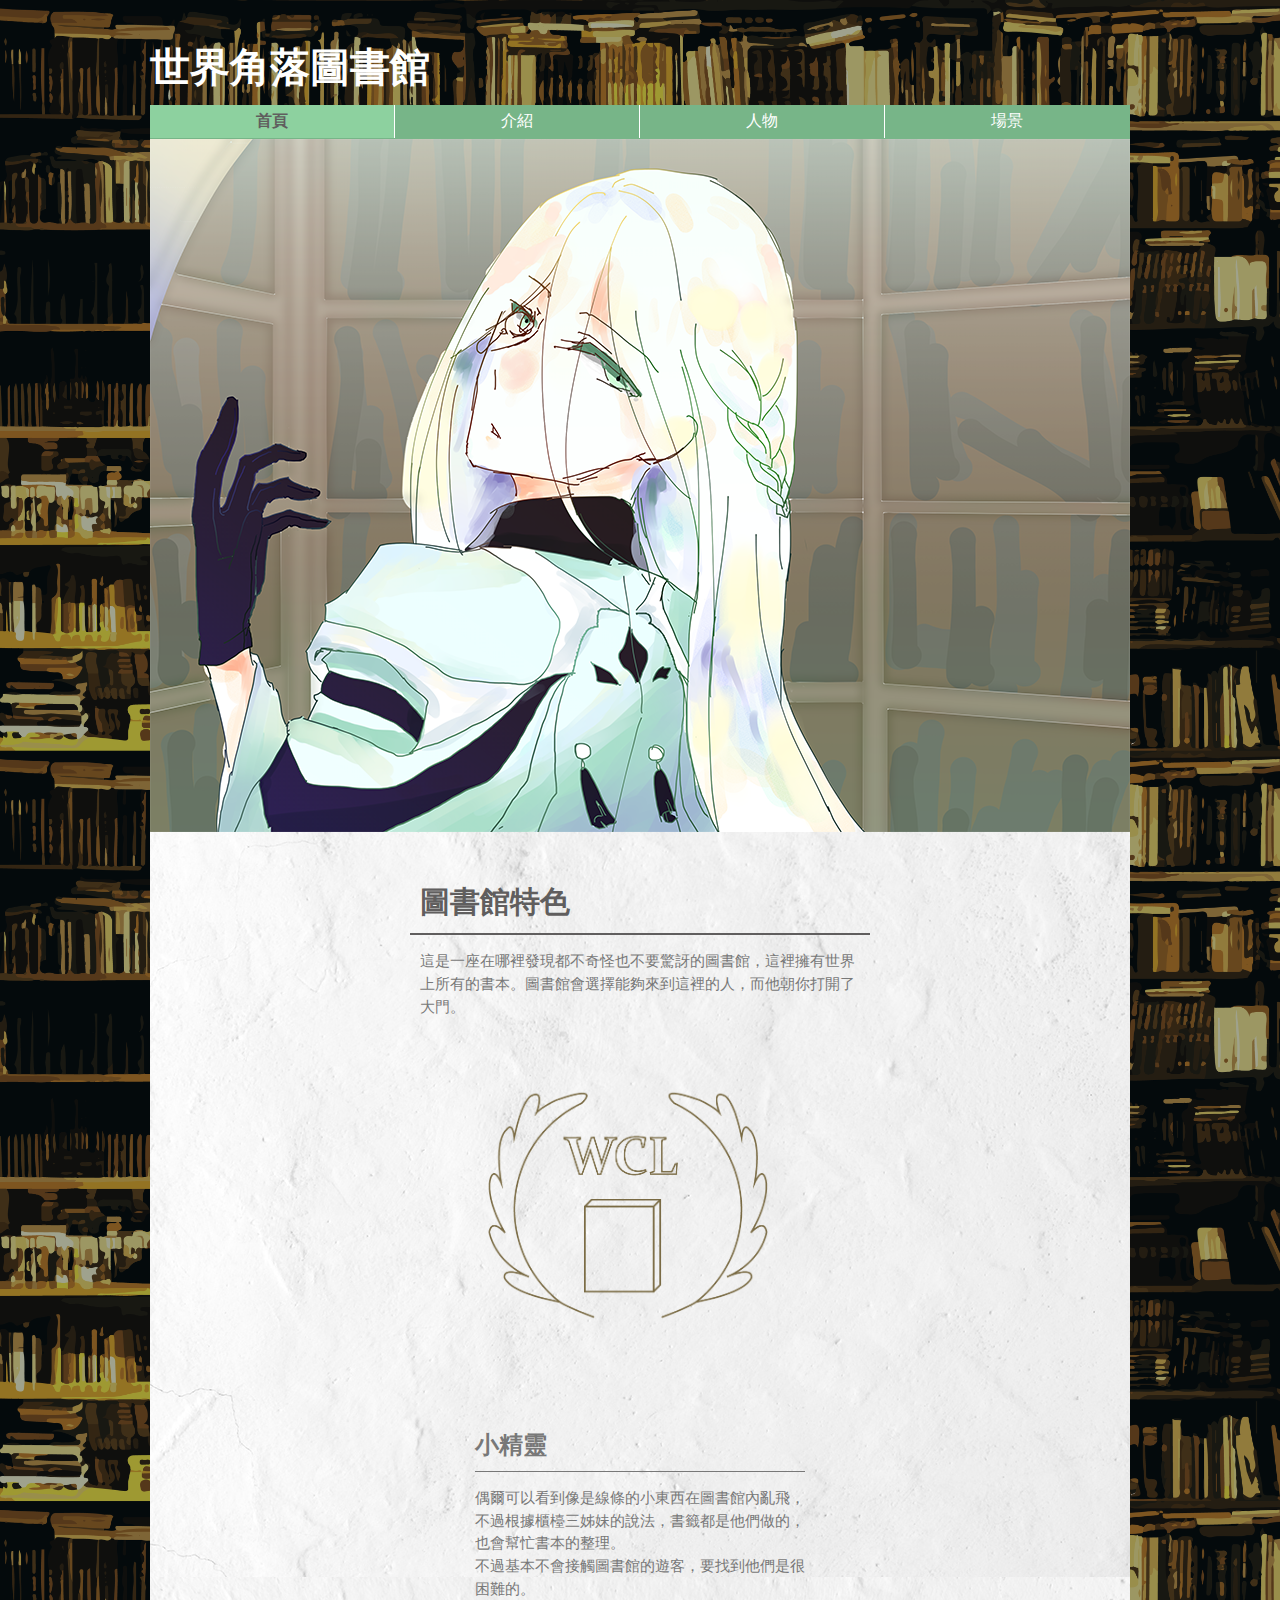
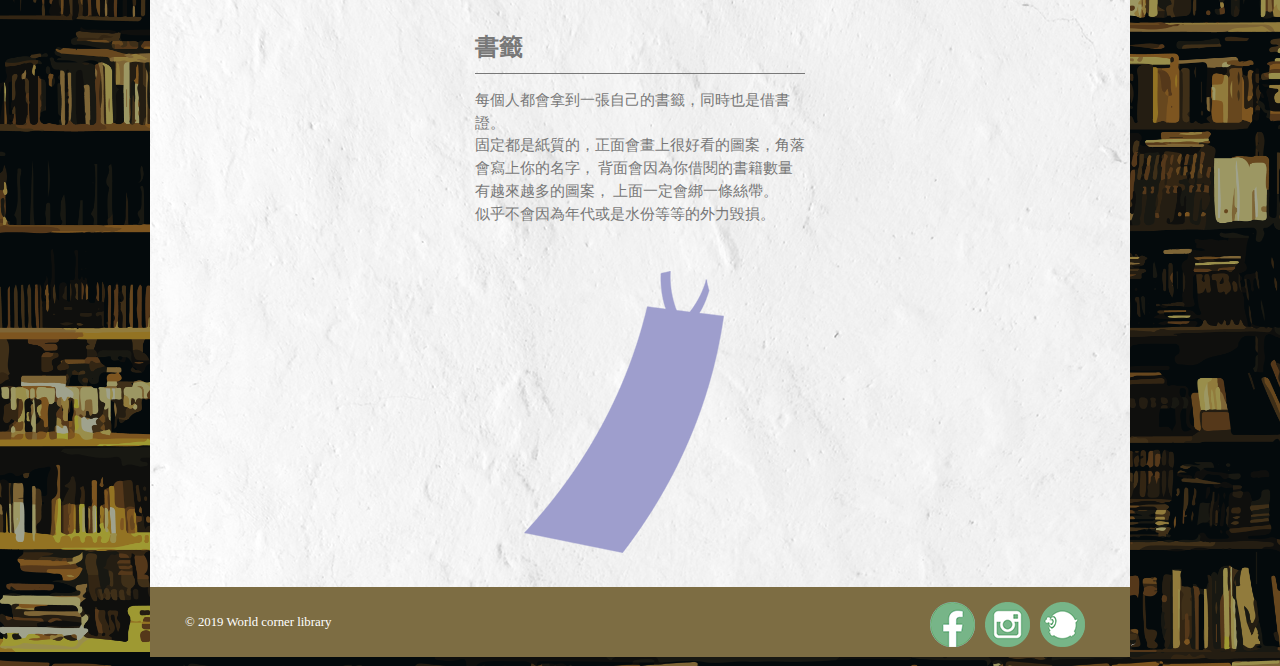
<file: index.html>
<!DOCTYPE html>
<html>  
    <link href="css/style.css" type="text/css" rel="stylesheet">
    <head>
        <meta charset="UTF-8">
        <title>首頁</title>
        <div class="header">世界角落圖書館</div>
    </head>
    <body>  
        <nav>
            <ul class="menu">
                <li class="active"><a href="index.html">首頁</a></li>
                <li><a href="introduction.html">介紹</a></li>
                <li><a href="character.html">人物</a></li>
                <li><a href="scenes.html">場景</a></li>
            </ul>
        </nav>
        <div class="bg2">
                <div id="slider">
                <figure>
                <img src="images/首頁1.png" alt>
                <img src="images/首頁1-2.png" alt>
                <img src="images/首頁1-3.png" alt>
                <img src="images/首頁1-2.png" alt>
                <img src="images/首頁1.png" alt>
                </figure>
                </div>
            <div class="story">
                <h2 class="title">圖書館特色</h2>
            </div>
                <hr style="width: 47%; height: 2px; border: none; background-color:#605E5E;">
            <div class="story">
                <p class="story_content">
                這是一座在哪裡發現都不奇怪也不要驚訝的圖書館，這裡擁有世界上所有的書本。
                ​圖書館會選擇能夠來到這裡的人，而他朝你打開了大門。</p>
                <img src="images/wcl_logo2-02.png" class="wcl_logo">
                <div class="sub_content">
                    <h2 class="subtitle">小精靈</h2>
                    <hr style="width: 100%; height: 1px; border: none; background-color:#787878">
                    <p class="sub_text">
                    偶爾可以看到像是線條的小東西在圖書館內亂飛，不過根據櫃檯三姊妹的說法，書籤都是他們做的，也會幫忙書本的整理。<br>
                    不過基本不會接觸圖書館的遊客，要找到他們是很困難的。                            
                    </p>
                </div>
                <div class="sub_content">
                    <h2 class="subtitle">書籤</h2>
                    <hr style="width: 100%; height: 1px; border: none; background-color:#787878">
                    <p class="sub_text">
                    每個人都會拿到一張自己的書籤，同時也是借書證。<br>
                    固定都是紙質的，正面會畫上很好看的圖案，角落會寫上你的名字，
                    背面會因為你借閱的書籍數量有越來越多的圖案，
                    上面一定會綁一條絲帶。<br>
                    似乎不會因為年代或是水份等等的外力毀損。
                    </p>
                    <img src="images/書籤.png" class="sub_image">
                </div> 
            </div>    
            <footer>
                <div class="footer">
                    <p class="footer_text">© 2019 World corner library</p>
                </div>
                <div class="logo">
                <a href="#"><img src="images/fb_logo.png" class="logo_position"></a>
                <a href="#"><img src="images/ig_logo.png" class="logo_position"></a>
                <a href="#"><img src="images/plurk_logo.png" class="logo_position"></a>
                </div>
            </footer>
        </div>
    </div>
    </body>

</html>
</file>
<file: css/style.css>
html{
    font-family: "微軟正黑體","Microsoft JhengHei" !important;
}
body{
    background-image: url("../images/bg.png");
    background-size: 100%;
    margin: 0px;
}

.header{
    color:white;
    font-weight: bold;
    font-size: 250%;
    width:980px;
    margin: 0px auto;
    margin-top: 40px;
    margin-bottom: 10px;
}

.bg2{
    width: 980px;
    background-image: url("../images/bg01.jpg");
    background-repeat: repeat-y;
    /*background-color: rgba(255,255,255,1);
    background-size: 80%;*/
    margin: 0 auto;
}
/*nav目錄*/
.menu{
    width:980px;
    height: 34px;
    list-style-type: none;
    background-color: #77B588;
    margin: 0 auto;
    padding:0;
}
li:hover{
    background-color: #8DD19F;
    color: white;
    font-weight: bold;
}
li a{
    display: block;
    color: #8DD19F;
    padding:6px;
    text-decoration: none;
    color: inherit;
}
li{
    width:244px;
    text-align:center;
    color: white;
    float: left;
    border-right:1px solid white;
}
li:last-child {
    border-right: none;
}
.active {
    background-color:#8DD19F;
    color: #605E5E;
    font-weight: bold;
}
/*內容*/
.story{
    width: 45%;
    margin: 0px auto;
}
.title{
    font-size: 185%;
    color: #605E5E;
    margin-top:50px;
    margin-bottom: 10px;
}
.story_content{
    font-size: 95%;
    color:#787878;
    line-height: 150%;
}
.story_img{
    width: 100%;
    margin-bottom: 30px;
}
.subtitle{
    font-size: 150%;
    color: #787878;
    margin-top:30px;
    margin-bottom: 10px;
}
.sub_content{
    width:75%;
    margin: 0 auto;
}
.sub_text{
    font-size: 95%;
    color:#787878;
    line-height: 150%;
    width:100%;
}
.sub_image{
    margin-left:15%;
    margin-top:30px;
    margin-bottom: 30px;
}
.wcl_logo{
    width: 75%;
    margin-left:10%;
    margin-bottom: 30px;
}
/*頁尾*/
footer{
    width: 980px;
    background-color: #7D6D43;
    color:white;
}
.footer{
    display: inline-flex;
}
.footer_text{
    font-size: 80%;
    padding:15px;
    margin-left: 20px;
}
.logo{
    display: inline-flex;
    float: right;
    padding:15px;
    margin-right: 20px;
}
.logo_position{
    margin-right: 10px;
}
.logo_position:hover{
    margin-right: 10px;
    filter:grayscale(80%);
}

/*輪播*/
@keyframes slidy {
    0% { left: 0%; }
    20% { left: 0%; }
    25% { left: -100%; }
    45% { left: -100%; }
    50% { left: -200%; }
    70% { left: -200%; }
    75% { left: -300%; }
    95% { left: -300%; }
    100% { left: -400%; }
    }
    
   
    div#slider { overflow: hidden; }
    div#slider figure img { width: 20%; float: left; }
    div#slider figure { 
      position: relative;
      width: 500%;
      margin: 0;
      left: 0;
      text-align: left;
      font-size: 0;
      animation: 15s slidy infinite; 
    }
</file>
